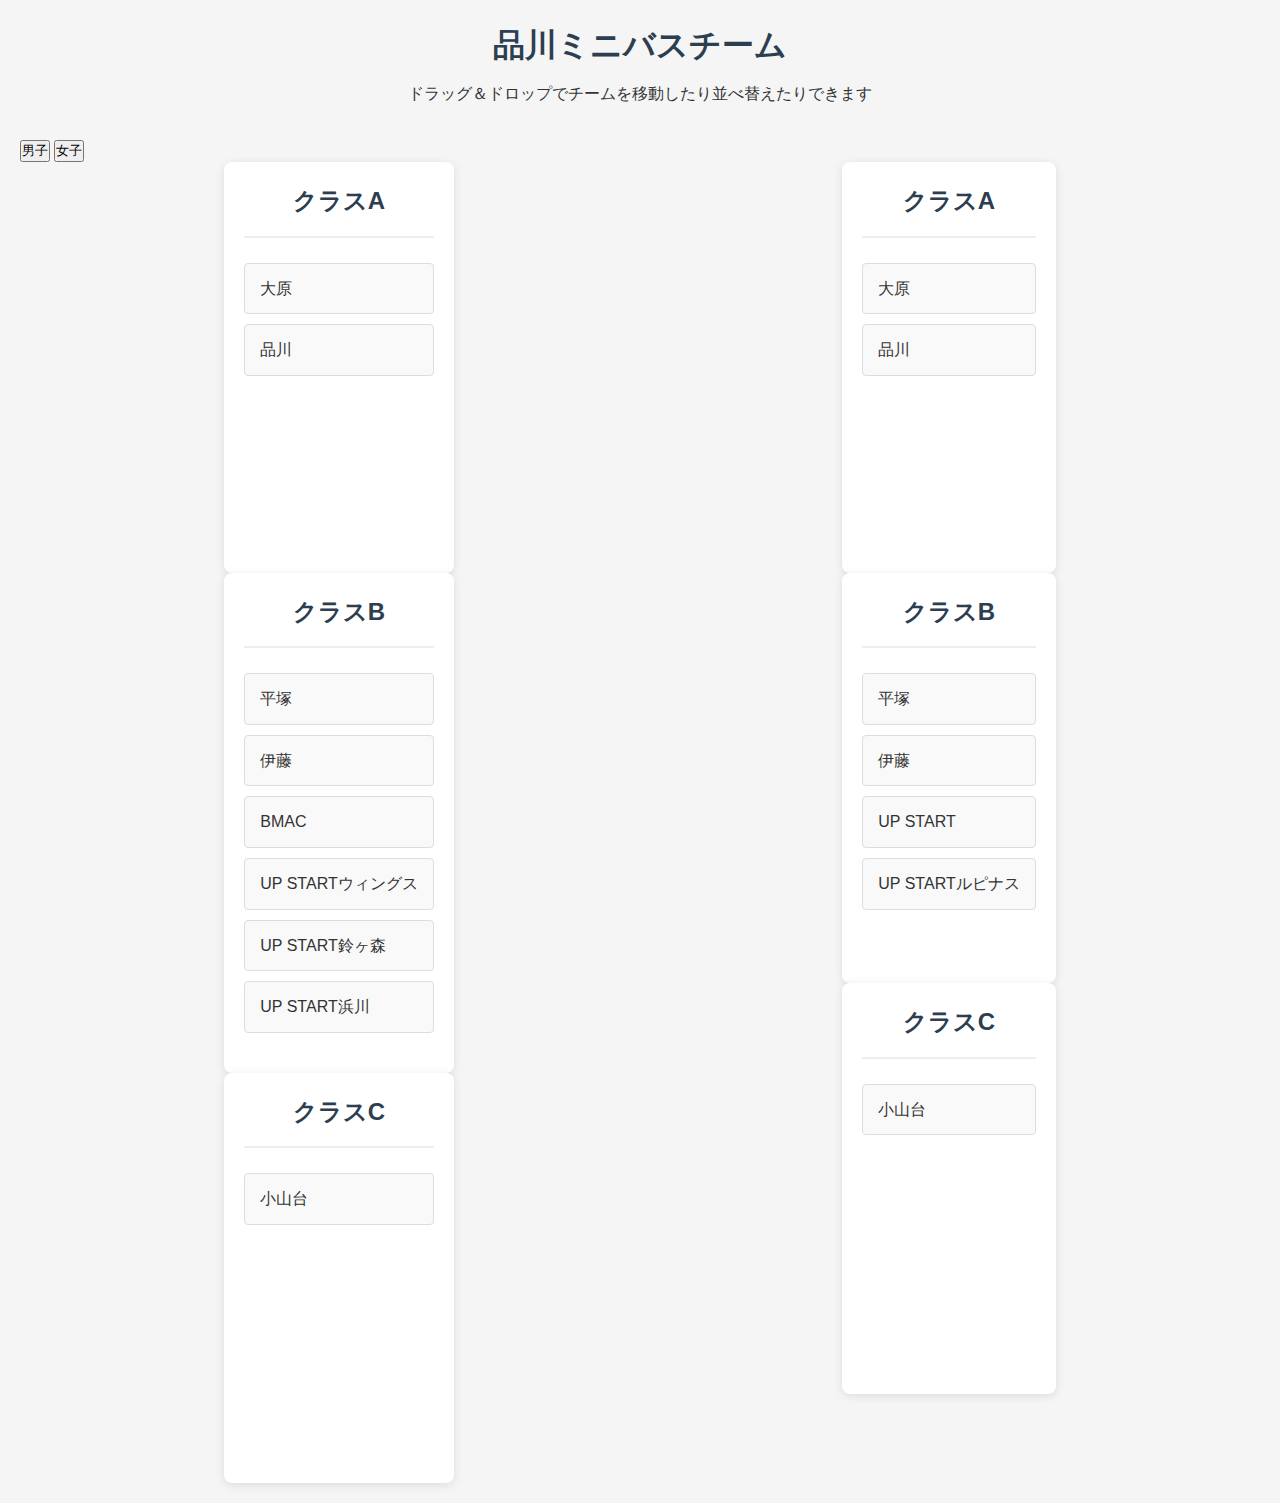
<file: index.html>
<!DOCTYPE html>
<html lang="ja">
  <head>
    <meta charset="UTF-8" />
    <meta name="viewport" content="width=device-width, initial-scale=1.0" />
    <title>品川ミニバスチーム</title>
    <link rel="stylesheet" href="styles.css" />
  </head>
  <body>
    <header>
      <h1>品川ミニバスチーム</h1>
      <p>ドラッグ＆ドロップでチームを移動したり並べ替えたりできます</p>
    </header>

    <div class="tab-container">
      <button class="tab-button active" data-tab="male">男子</button>
      <button class="tab-button" data-tab="female">女子</button>
    </div>

    <main class="container">
      <!-- 男子データ -->
      <div id="male-teams" class="tab-content active">
        <div class="class-container" id="male-class-a">
          <h2>クラスA</h2>
          <div class="teams-list" data-class="A">
            <div class="team" draggable="true" data-team="大原">大原</div>
            <div class="team" draggable="true" data-team="品川">品川</div>
          </div>
        </div>

        <div class="class-container" id="male-class-b">
          <h2>クラスB</h2>
          <div class="teams-list" data-class="B">
            <div class="team" draggable="true" data-team="平塚">平塚</div>
            <div class="team" draggable="true" data-team="伊藤">伊藤</div>
            <div class="team" draggable="true" data-team="BMAC">BMAC</div>
            <div class="team" draggable="true" data-team="UP STARTウィングス">
              UP STARTウィングス
            </div>
            <div class="team" draggable="true" data-team="UP START鈴ヶ森">
              UP START鈴ヶ森
            </div>
            <div class="team" draggable="true" data-team="UP START浜川">
              UP START浜川
            </div>
          </div>
        </div>

        <div class="class-container" id="male-class-c">
          <h2>クラスC</h2>
          <div class="teams-list" data-class="C">
            <div class="team" draggable="true" data-team="小山台">小山台</div>
          </div>
        </div>
      </div>

      <!-- 女子データ -->
      <div id="female-teams" class="tab-content">
        <div class="class-container" id="female-class-a">
          <h2>クラスA</h2>
          <div class="teams-list" data-class="A">
            <div class="team" draggable="true" data-team="大原">大原</div>
            <div class="team" draggable="true" data-team="品川">品川</div>
          </div>
        </div>

        <div class="class-container" id="female-class-b">
          <h2>クラスB</h2>
          <div class="teams-list" data-class="B">
            <div class="team" draggable="true" data-team="平塚">平塚</div>
            <div class="team" draggable="true" data-team="伊藤">伊藤</div>
            <div class="team" draggable="true" data-team="UP START">
              UP START
            </div>
            <div class="team" draggable="true" data-team="UP STARTルピナス">
              UP STARTルピナス
            </div>
          </div>
        </div>

        <div class="class-container" id="female-class-c">
          <h2>クラスC</h2>
          <div class="teams-list" data-class="C">
            <div class="team" draggable="true" data-team="小山台">小山台</div>
          </div>
        </div>
      </div>
    </main>

    <script src="script.js"></script>
  </body>
</html>
</file>
<file: styles.css>
* {
  box-sizing: border-box;
  margin: 0;
  padding: 0;
}

body {
  font-family: 'Helvetica Neue', Arial, sans-serif;
  line-height: 1.6;
  color: #333;
  background-color: #f5f5f5;
  padding: 20px;
}

header {
  text-align: center;
  margin-bottom: 30px;
}

h1 {
  color: #2c3e50;
  margin-bottom: 10px;
}

.container {
  display: flex;
  justify-content: space-around;
  flex-wrap: wrap;
  gap: 20px;
  max-width: 1200px;
  margin: 0 auto;
}

.class-container {
  background-color: white;
  border-radius: 8px;
  box-shadow: 0 2px 10px rgba(0, 0, 0, 0.1);
  width: 100%;
  max-width: 350px;
  padding: 20px;
  min-height: 400px;
}

.class-container h2 {
  text-align: center;
  padding-bottom: 15px;
  margin-bottom: 15px;
  border-bottom: 2px solid #eee;
  color: #2c3e50;
}

#class-a h2 {
  color: #e74c3c;
}

#class-b h2 {
  color: #3498db;
}

#class-c h2 {
  color: #2ecc71;
}

.teams-list {
  min-height: 300px;
  padding: 10px 0;
}

.team {
  background-color: #f9f9f9;
  border: 1px solid #ddd;
  border-radius: 4px;
  padding: 12px 15px;
  margin-bottom: 10px;
  cursor: grab;
  transition: all 0.2s ease;
  user-select: none;
}

.team:hover {
  background-color: #f0f0f0;
  transform: translateY(-2px);
  box-shadow: 0 2px 5px rgba(0, 0, 0, 0.1);
}

.team:active {
  cursor: grabbing;
}

.team.dragging {
  opacity: 0.5;
  background-color: #e8f4fd;
  box-shadow: 0 5px 10px rgba(0, 0, 0, 0.15);
  transform: scale(1.02);
  z-index: 100;
}

.team-placeholder {
  transition: all 0.2s ease;
}

/* Class-specific team styling */
#class-a .team {
  border-left: 4px solid #e74c3c;
}

#class-b .team {
  border-left: 4px solid #3498db;
}

#class-c .team {
  border-left: 4px solid #2ecc71;
}

/* Drag and drop visual feedback */
.teams-list.drag-over {
  background-color: rgba(52, 152, 219, 0.1);
  border-radius: 4px;
  box-shadow: inset 0 0 0 2px rgba(52, 152, 219, 0.3);
  transition: all 0.2s ease;
}

/* Responsive adjustments */
@media (max-width: 768px) {
  .container {
    flex-direction: column;
    align-items: center;
  }

  .class-container {
    margin-bottom: 20px;
  }
}
</file>
